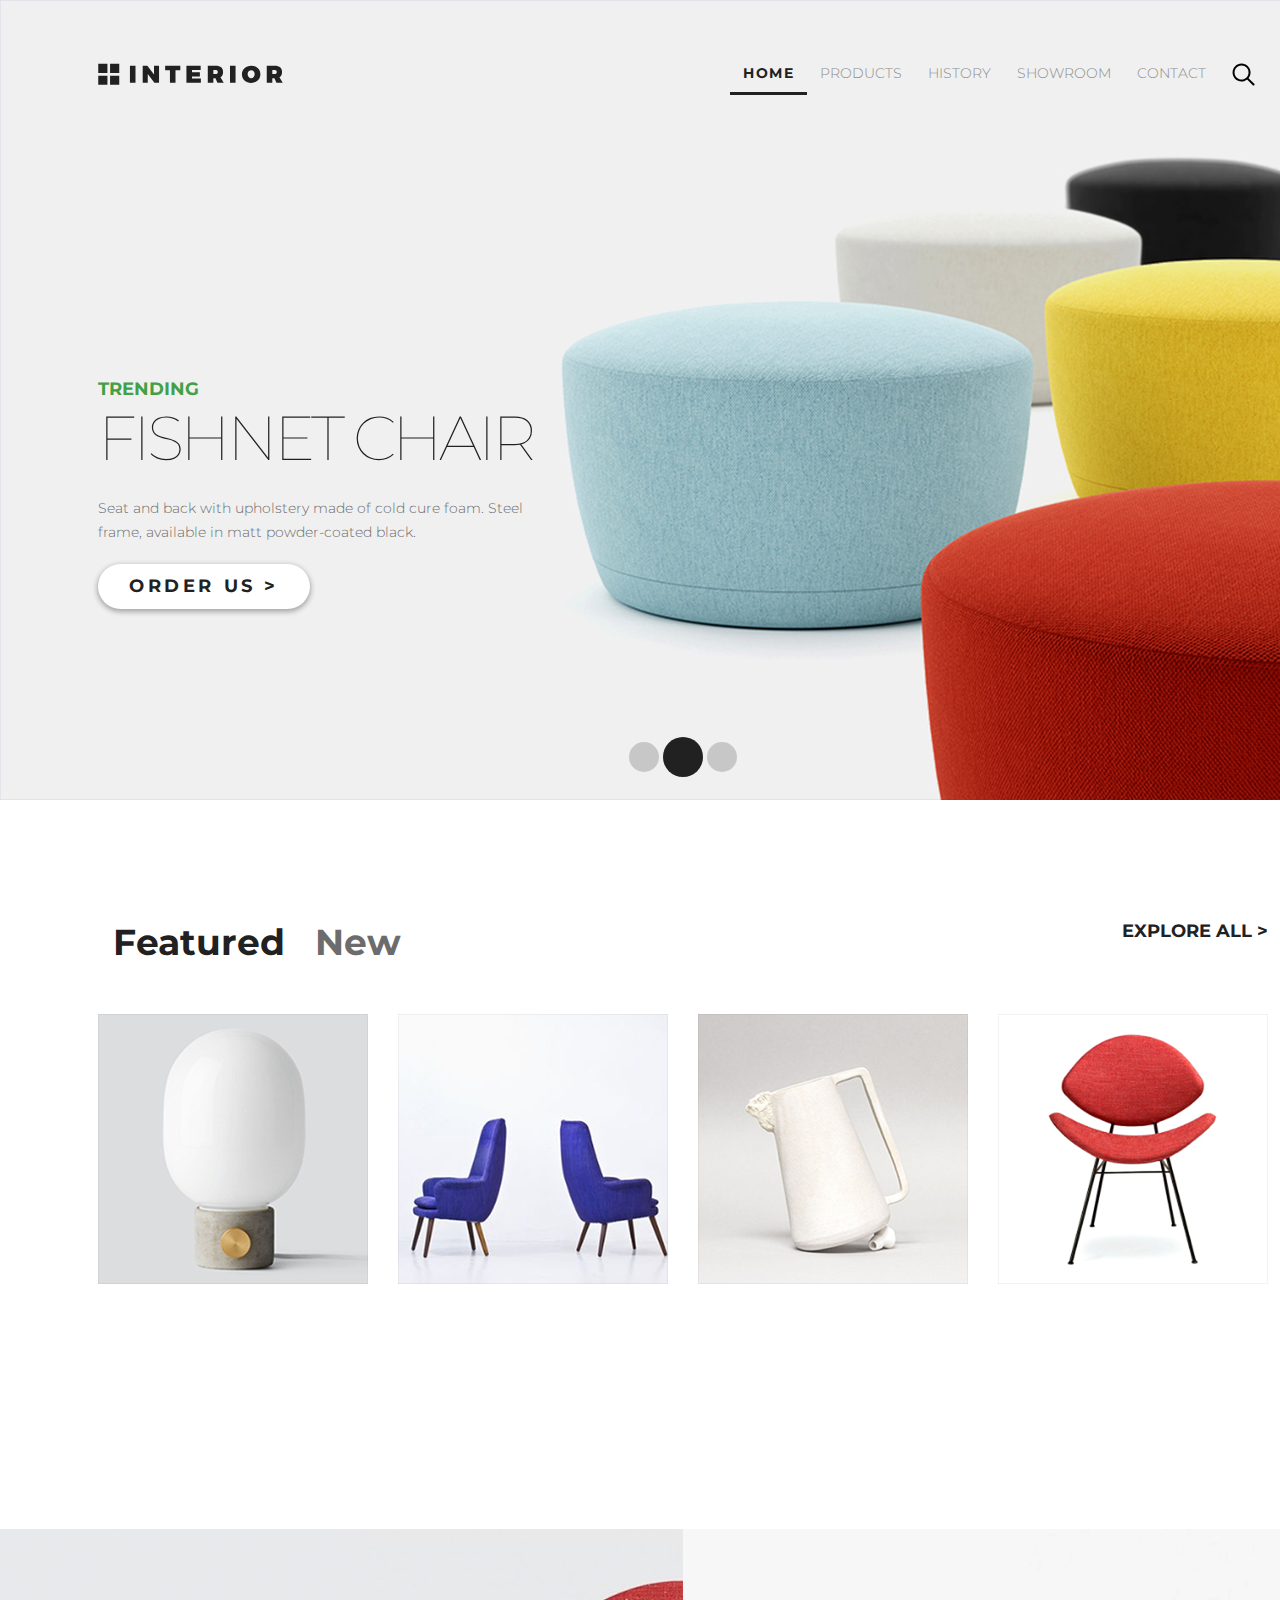
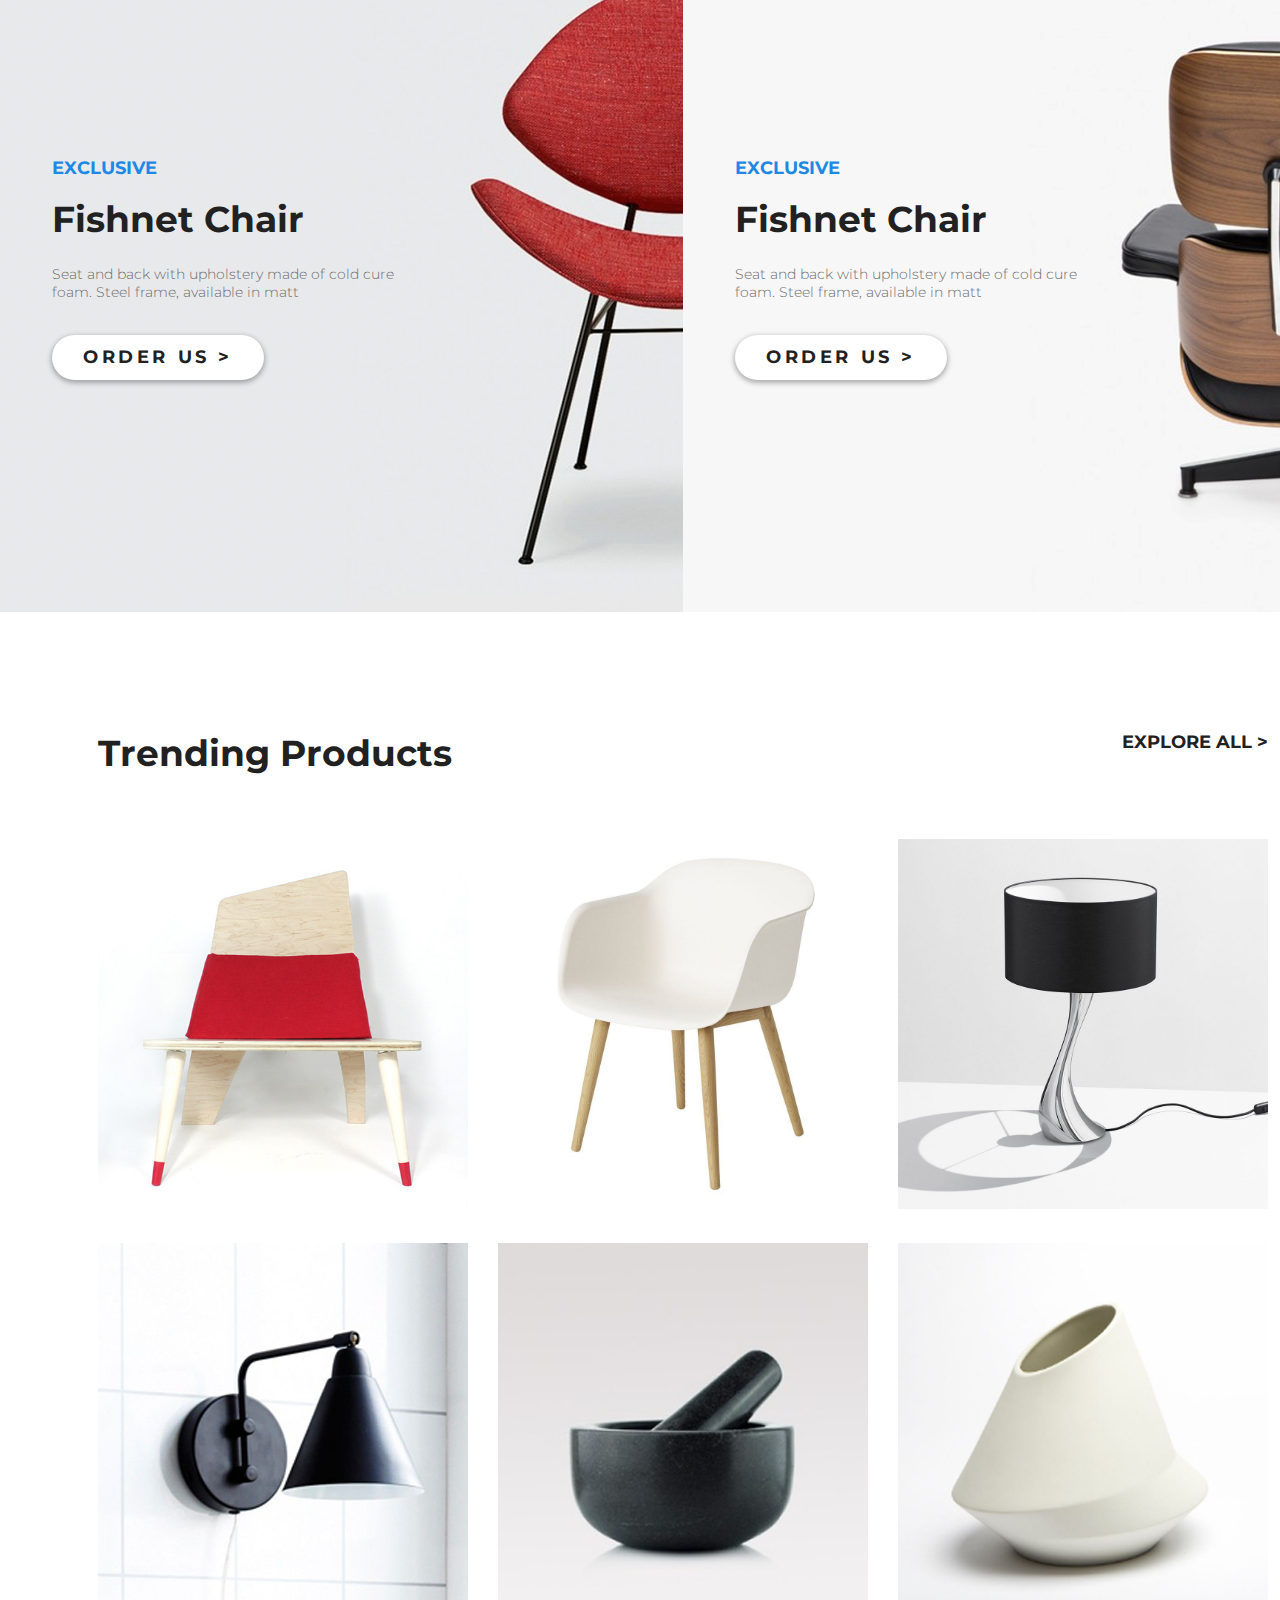
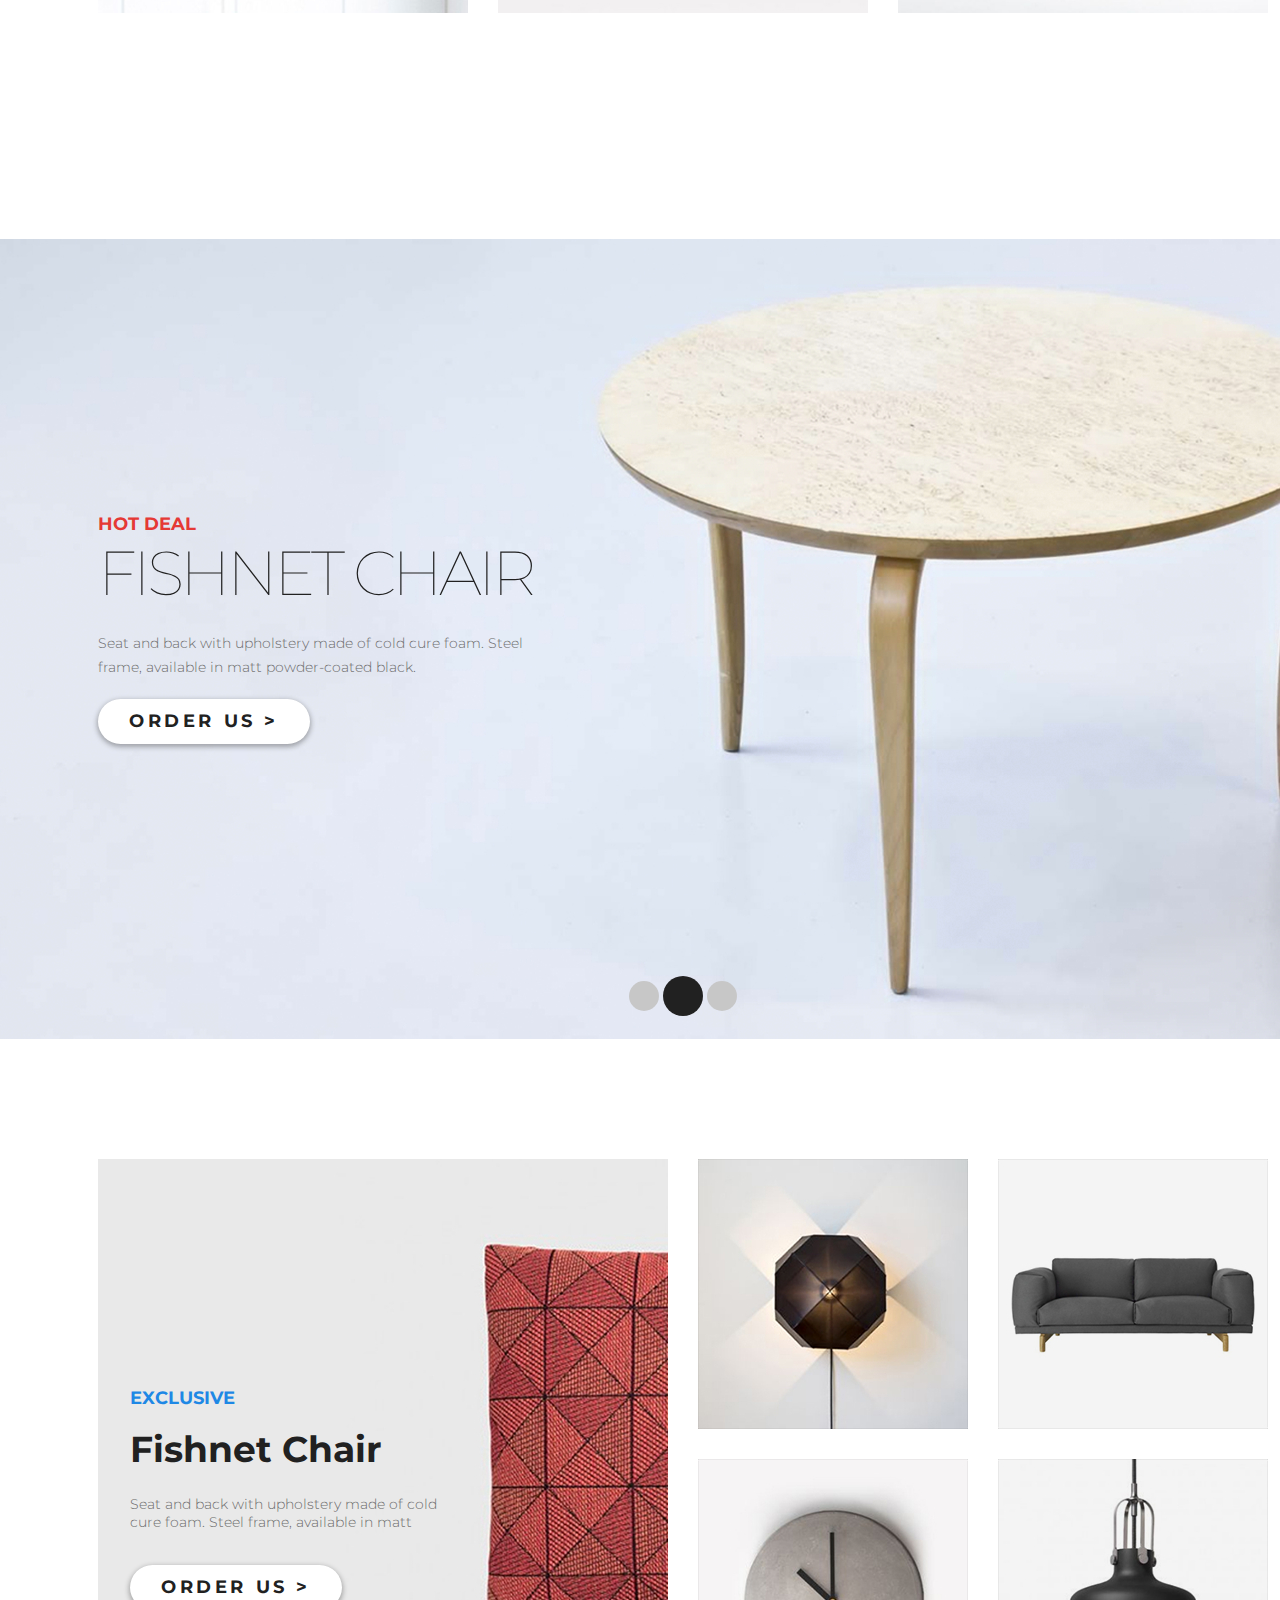
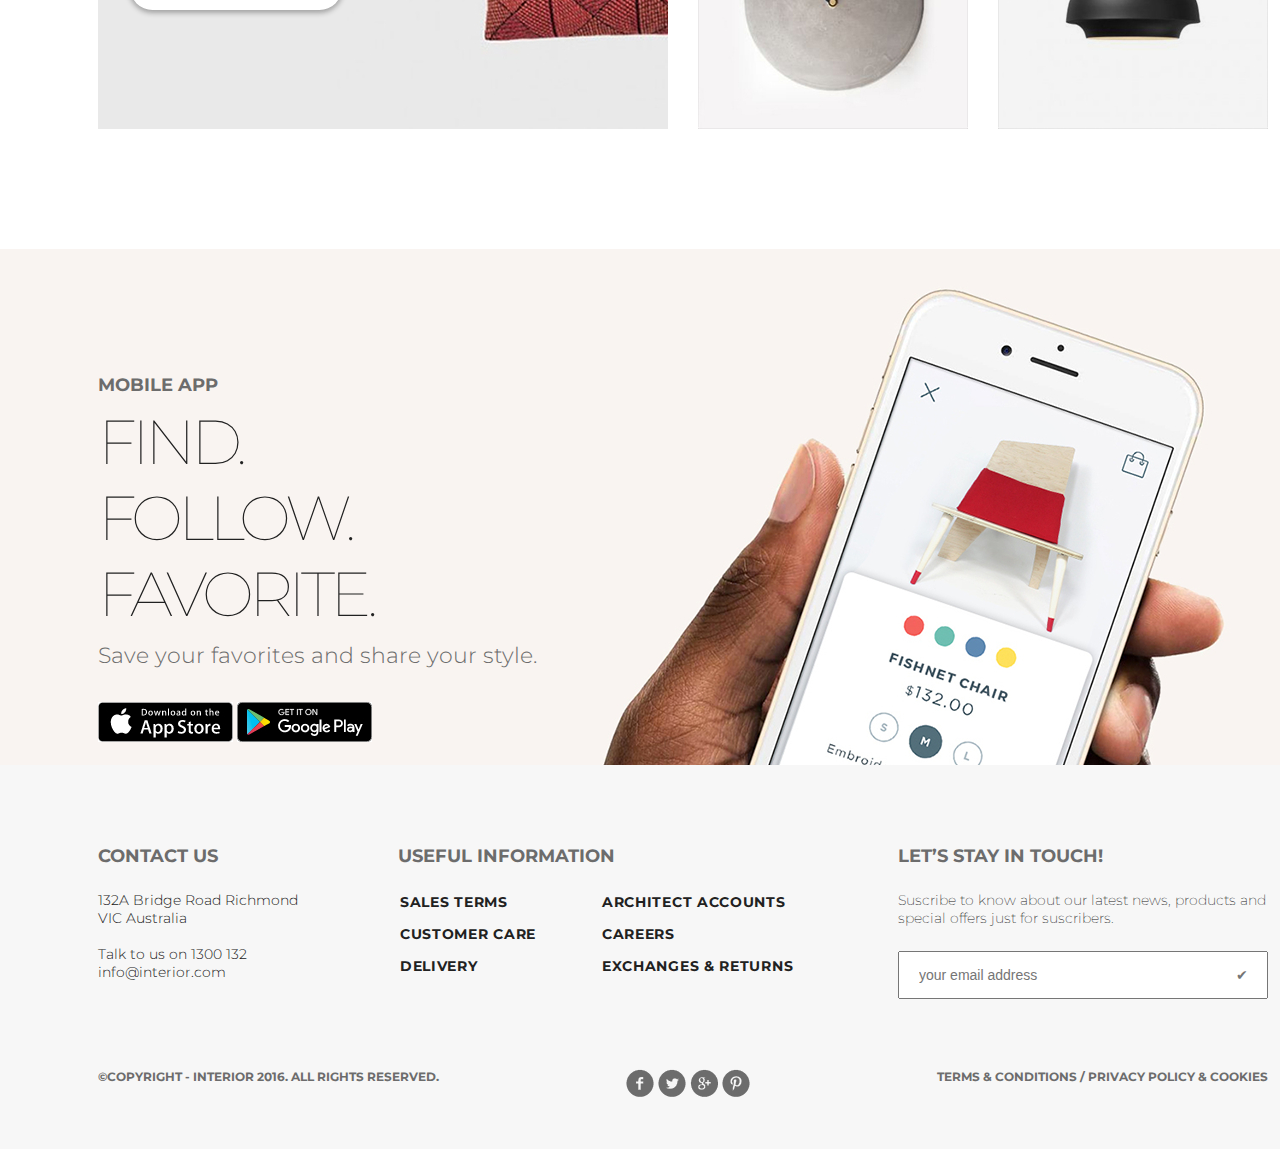
<file: index.html>
<!DOCTYPE html>
<html lang="en">

<head>
    <meta charset="UTF-8">
    <title>PROJECT</title>
    <link rel="stylesheet" href="style.css">
    <link href="https://fonts.googleapis.com/css2?family=Montserrat:wght@100;300;400;700&display=swap" rel="stylesheet">
</head>

<body>
    <div class="container">
        <div class="slider padding-site">
            <div class="header clearfix">
                <a class="logo" href="#"><img src="img/logo.svg" alt="logo"></a>
                <ul class="menu clearfix">
                    <li class="menu-list"><a href="#" class="menu-link menu-link-active">HOME</a></li>
                    <li class="menu-list"><a href="PRODUCTS.html" class="menu-link">PRODUCTS</a></li>
                    <li class="menu-list"><a href="#" class="menu-link">HISTORY</a></li>
                    <li class="menu-list"><a href="#" class="menu-link">SHOWROOM</a></li>
                    <li class="menu-list"><a href="CONTACT.html" class="menu-link">CONTACT</a></li>
                    <li class="menu-list"><a href="#" class="menu-link"><img src="img/search.svg" alt="search"></a></li>
                </ul>

            </div>
            <div class="slider-text">
                <p class="slider-trending">TRENDING</p>
                <h2 class="slider-h2">Fishnet Chair</h2>
                <p class="slider-content">Seat and back with upholstery made of cold cure foam. Steel frame, available in matt powder-coated black.</p>
                <a href="#" class="button">Order Us ></a>
            </div>
            <div class="pagination">
                <a href="#" class="circle"></a>
                <a href="#" class="circle circle-active"></a>
                <a href="#" class="circle"></a>
            </div>
        </div>
        <div class="featured padding-site">
            <div class="featured-text clearfix">
                <ul class="featured-new">
                    <li class="featured-list"><a href="#" class="featured-link featured-active">Featured</a></li>
                    <li class="featured-list"><a href="#" class="featured-link">New</a></li>
                </ul>
                <a href="#" class="explore">explore all ></a>
            </div>
            <div class="produkts">
                <a href="#" class="produkt"><img src="img/product-1.jpg" alt="produkt-1">
                    <div class="produkt-hover">
                        <img src="img/2-layers.svg" alt="str">
                        <h2 class="hover-h2">Fishnet Chair</h2>
                        <p class="hover-p">Seat and back with upholstery made of cold cure foam</p>
                    </div>
                </a>
                <a href="#" class="produkt"><img src="img/product-2.jpg" alt="produkt-2">
                    <div class="produkt-hover">
                        <img src="img/2-layers.svg" alt="str">
                        <h2 class="hover-h2">Fishnet Chair</h2>
                        <p class="hover-p">Seat and back with upholstery made of cold cure foam</p>
                    </div>
                </a>
                <a href="#" class="produkt"><img src="img/product-3.jpg" alt="produkt-3">
                    <div class="produkt-hover">
                        <img src="img/2-layers.svg" alt="str">
                        <h2 class="hover-h2">Fishnet Chair</h2>
                        <p class="hover-p">Seat and back with upholstery made of cold cure foam</p>
                    </div>
                </a>
                <a href="#" class="produkt"><img src="img/product-4.jpg" alt="produkt-4">
                    <div class="produkt-hover">
                        <img src="img/2-layers.svg" alt="str">
                        <h2 class="hover-h2">Fishnet Chair</h2>
                        <p class="hover-p">Seat and back with upholstery made of cold cure foam</p>
                    </div>
                </a>

            </div>
        </div>
        <div class="exclusive">
            <div class="exclusive-1">
                <p class="exclusive-name">exclusive</p>
                <h2 class="exclusive-h2">Fishnet Chair</h2>
                <p class="exclusive-text">Seat and back with upholstery made of cold cure foam. Steel frame, available in matt</p>
                <a href="#" class="button">Order Us ></a>
            </div>
            <div class="exclusive-2">
                <p class="exclusive-name">exclusive</p>
                <h2 class="exclusive-h2">Fishnet Chair</h2>
                <p class="exclusive-text">Seat and back with upholstery made of cold cure foam. Steel frame, available in matt</p>
                <a href="#" class="button">Order Us ></a>
            </div>
        </div>
        <div class="trending padding-site">
            <div class="treding-text clearfix">
                <p>Trending Products</p>
                <a href="#" class="explore">explore all ></a>
            </div>
            <div class="trending-img">
                <a href="PRODUCT%20DETAILS.html" class="trending-img-link"><img src="img/product-red.jpg" alt="produkt-red"></a>
                <a href="#" class="trending-img-link"><img src="img/product-21.jpg" alt="produkt-21"></a>
                <a href="#" class="trending-img-link"><img src="img/product-31.jpg" alt="produkt-31"></a>
                <a href="#" class="trending-img-link"><img src="img/product-41.jpg" alt="produkt-41"></a>
                <a href="#" class="trending-img-link"><img src="img/product-5.jpg" alt="produkt-5"></a>
                <a href="#" class="trending-img-link"><img src="img/product-6.jpg" alt="produkt-6"></a>
            </div>
        </div>
        <div class="slider-2 padding-site">
            <div class="slider-2-text">
                <p class="hot-deal">Hot deal</p>
                <div class="slider-h2">Fishnet Chair</div>
                <div class="slider-content">Seat and back with upholstery made of cold cure foam. Steel frame, available in matt powder-coated black.</div>
            </div>
            <a href="#" class="button">Order Us ></a>
            <div class="pagination-2">
                <a href="#" class="circle"></a>
                <a href="#" class="circle circle-active"></a>
                <a href="#" class="circle"></a>
            </div>
        </div>
        <div class="exclusive-img padding-site">
            <div class="exclusive-3">
                <p class="exclusive-name">exclusive</p>
                <h2 class="exclusive-h2">Fishnet Chair</h2>
                <p class="exclusive-text-3">Seat and back with upholstery made of cold cure foam. Steel frame, available in matt</p>
                <a href="#" class="button">Order Us ></a>
            </div>
            <div class="trending-3">
                <div class="trending-img-3">
                    <a href="#" class="trending-img-link-3"><img src="img/product-2-sm.jpg" alt="produkt-2-sm"></a>
                    <a href="#" class="trending-img-link-3"><img src="img/product-3-sm.jpg" alt="produkt-3-sm"></a>
                    <a href="#" class="trending-img-link-3"><img src="img/product-4-sm.jpg" alt="produkt-4-sm"></a>
                    <a href="#" class="trending-img-link-3"><img src="img/product-5-sm.jpg" alt="produkt-5-sm"></a>
                </div>

            </div>
        </div>
        <div class="mobile-app padding-site">
            <p class="mobile-app-name">mobile app</p>
            <h2 class="mobile-app-h2">Find. Follow. Favorite.</h2>
            <p class="mobile-app-text">Save your favorites and share your style.</p>
            <div class="mobile-app-link">
                <a href="#" class="link-store"><img src="img/app-store.jpg" alt="app store"></a>
                <a href="#" class="link-store"><img src="img/google-play.jpg" alt="google play"></a>
            </div>
        </div>
        <div class="footer padding-site">
            <div class="footer-information clearfix">
                <div class="contact">
                    <h2 class="contact-h2">Contact Us</h2>
                    <p class="addres">132A Bridge Road Richmond VIC
                        Australia <br><br>Talk to us on 1300 132 <br>
                        info&#64;interior.com</p>
                </div>
                <div class="information">
                    <h2 class="information-h2">Useful Information</h2>
                    <table class="inform-table">
                        <tr>
                            <td>Sales terms</td>
                            <td>Architect accounts</td>
                        </tr>
                        <tr>
                            <td>Customer care</td>
                            <td>Careers</td>
                        </tr>
                        <tr>
                            <td>Delivery</td>
                            <td>Exchanges &amp; returns</td>
                        </tr>
                    </table>
                </div>
                <div class="mail">
                    <h2 class="mail-h2">Let’s Stay in Touch!</h2>
                    <p class="mail-text">Suscribe to know about our latest news, products and special offers just for suscribers.</p>
                    <input type="text" class="mail-input" placeholder='your email address                                                   &#10004;'>
                </div>
            </div>
            <div class="footer-bottom">
                <p class="copyright">&copy;Copyright - INTERIOR 2016. All Rights Reserved.</p>
                <div class="links">
                    <a href="#" class="link"><img src="img/Slice_3.jpg" alt="fb"></a>
                    <a href="#" class="link"><img src="img/Slice_4.jpg" alt="tvit"></a>
                    <a href="#" class="link"><img src="img/Slice_5.jpg" alt="google"></a>
                    <a href="#" class="link"><img src="img/Slice_6.jpg" alt="pint"></a>
                </div>
                <p class="privacy">Terms &amp; Conditions / Privacy policy &amp; Cookies</p>
            </div>
        </div>
    </div>
</body>

</html>
</file>
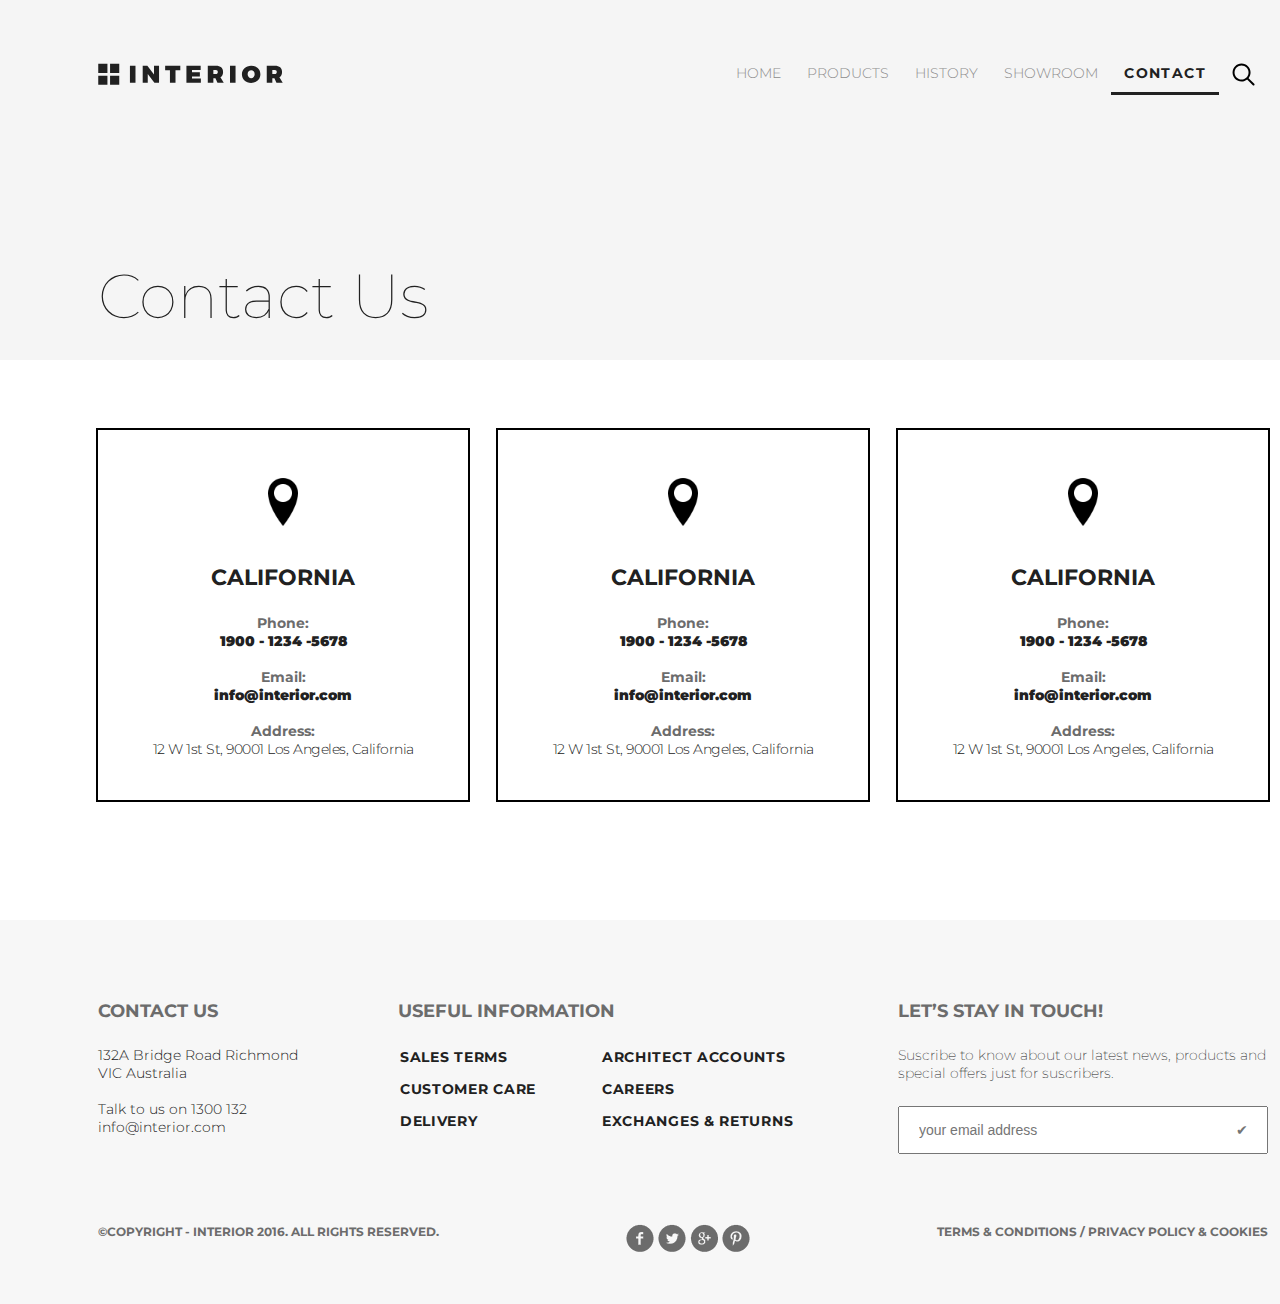
<file: CONTACT.html>
<!DOCTYPE html>
<html lang="en">

<head>
    <meta charset="UTF-8">
    <title>CONTACT</title>
    <link rel="stylesheet" href="style.css">
    <link href="https://fonts.googleapis.com/css2?family=Montserrat:wght@100;300;400;700&display=swap" rel="stylesheet">
</head>

<body>
    <div class="container">
        <div class="header-site padding-site">
            <div class="header clearfix">
                <a class="logo" href="index.html"><img src="img/logo.svg" alt="logo"></a>
                <ul class="menu clearfix">
                    <li class="menu-list"><a href="index.html" class="menu-link">HOME</a></li>
                    <li class="menu-list"><a href="PRODUCTS.html" class="menu-link ">PRODUCTS</a></li>
                    <li class="menu-list"><a href="#" class="menu-link">HISTORY</a></li>
                    <li class="menu-list"><a href="#" class="menu-link">SHOWROOM</a></li>
                    <li class="menu-list"><a href="#" class="menu-link menu-link-active">CONTACT</a></li>
                    <li class="menu-list"><a href="#" class="menu-link"><img src="img/search.svg" alt="search"></a></li>
                </ul>
            </div>
            <h1 class="header-h1">Contact Us</h1>
        </div>
        <div class="contact-page padding-site">
            <div class="contact-page-box">
                <img src="img/marker.png" alt="marker">
                <h2 class="contact-box-h2">California</h2>
                <p class="contact-box-address">Phone: <br>
                    <b>1900 - 1234 -5678</b> <br><br>
                    Email: <br>
                    <b>info@interior.com</b> <br><br>
                    Address: <br>
                    <span>12 W 1st St, 90001 Los Angeles, California</span></p>
            </div>
             <div class="contact-page-box">
                <img src="img/marker.png" alt="marker">
                <h2 class="contact-box-h2">California</h2>
                <p class="contact-box-address">Phone: <br>
                    <b>1900 - 1234 -5678</b> <br><br>
                    Email: <br>
                    <b>info@interior.com</b> <br><br>
                    Address: <br>
                    <span>12 W 1st St, 90001 Los Angeles, California</span></p>
            </div>
             <div class="contact-page-box">
                <img src="img/marker.png" alt="marker">
                <h2 class="contact-box-h2">California</h2>
                <p class="contact-box-address">Phone: <br>
                    <b>1900 - 1234 -5678</b> <br><br>
                    Email: <br>
                    <b>info@interior.com</b> <br><br>
                    Address: <br>
                    <span>12 W 1st St, 90001 Los Angeles, California</span></p>
            </div>

        </div>

        <div class="footer padding-site">
            <div class="footer-information clearfix">
                <div class="contact">
                    <h2 class="contact-h2">Contact Us</h2>
                    <p class="addres">132A Bridge Road Richmond VIC
                        Australia <br><br>Talk to us on 1300 132 <br>
                        info&#64;interior.com</p>
                </div>
                <div class="information">
                    <h2 class="information-h2">Useful Information</h2>
                    <table class="inform-table">
                        <tr>
                            <td>Sales terms</td>
                            <td>Architect accounts</td>
                        </tr>
                        <tr>
                            <td>Customer care</td>
                            <td>Careers</td>
                        </tr>
                        <tr>
                            <td>Delivery</td>
                            <td>Exchanges &amp; returns</td>
                        </tr>
                    </table>
                </div>
                <div class="mail">
                    <h2 class="mail-h2">Let’s Stay in Touch!</h2>
                    <p class="mail-text">Suscribe to know about our latest news, products and special offers just for suscribers.</p>
                    <input type="text" class="mail-input" placeholder='your email address                                                   &#10004;'>
                </div>
            </div>
            <div class="footer-bottom">
                <p class="copyright">&copy;Copyright - INTERIOR 2016. All Rights Reserved.</p>
                <div class="links">
                    <a href="#" class="link"><img src="img/Slice_3.jpg" alt="fb"></a>
                    <a href="#" class="link"><img src="img/Slice_4.jpg" alt="tvit"></a>
                    <a href="#" class="link"><img src="img/Slice_5.jpg" alt="google"></a>
                    <a href="#" class="link"><img src="img/Slice_6.jpg" alt="pint"></a>
                </div>
                <p class="privacy">Terms &amp; Conditions / Privacy policy &amp; Cookies</p>
            </div>
        </div>
    </div>
</body>

</html>
</file>
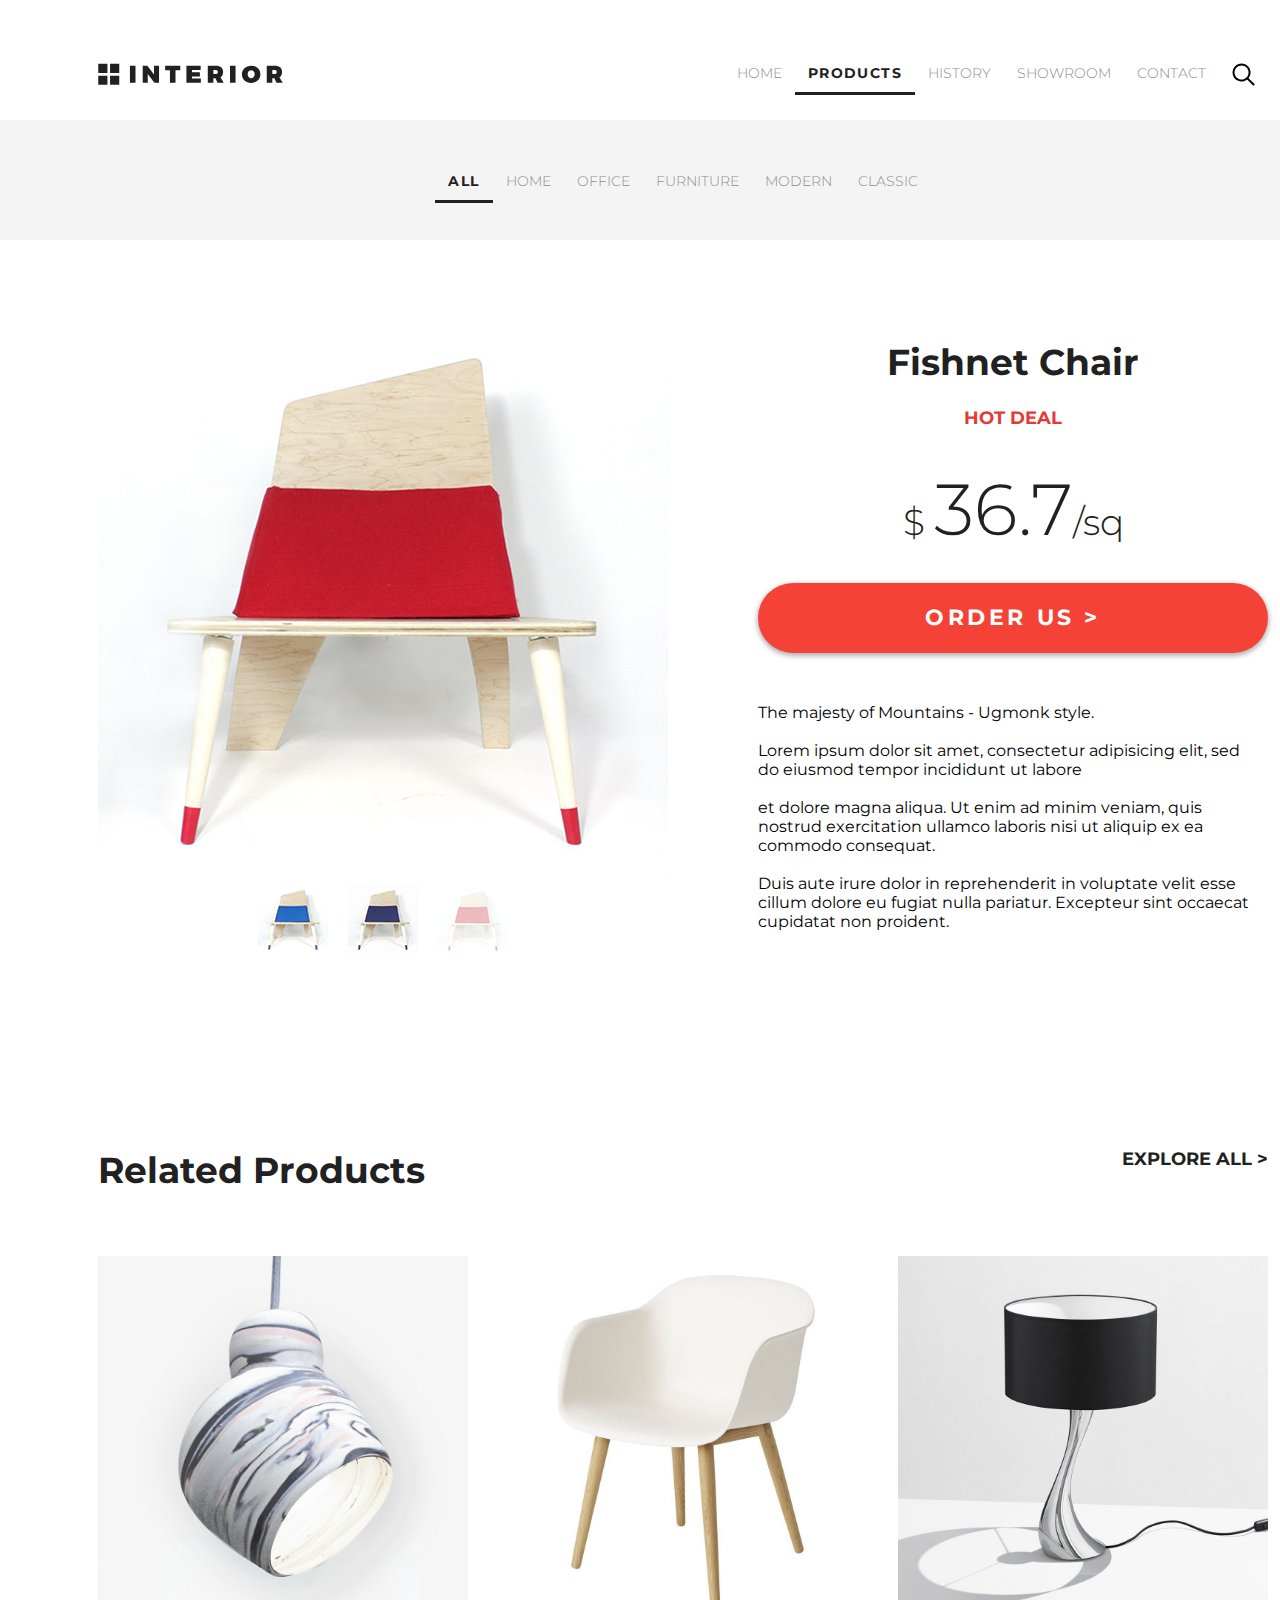
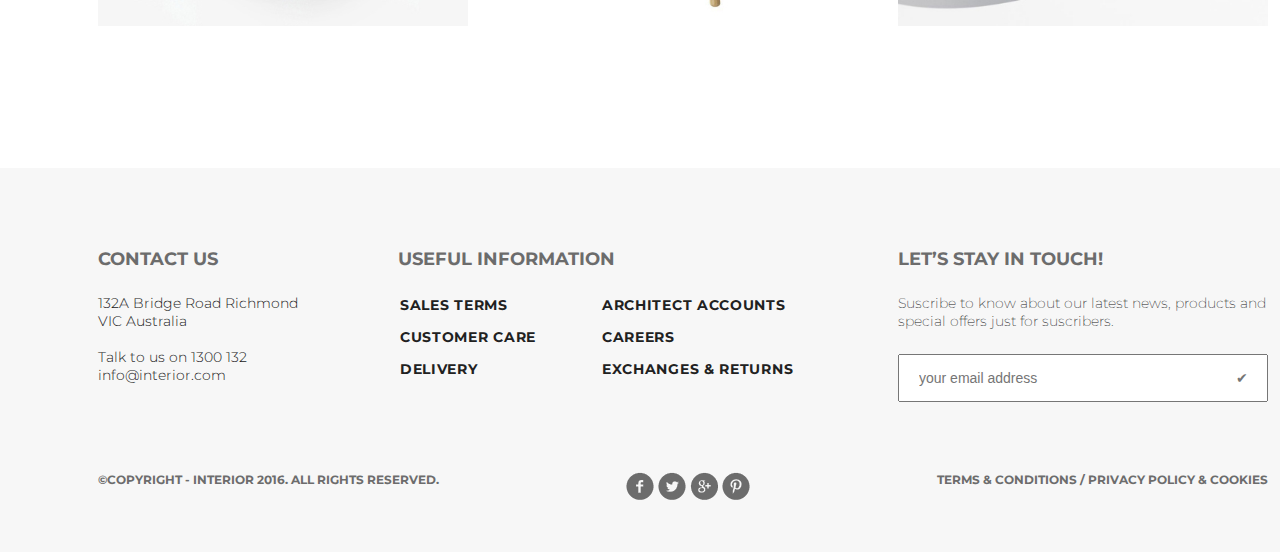
<file: PRODUCT DETAILS.html>
<!DOCTYPE html>
<html lang="en">

<head>
    <meta charset="UTF-8">
    <title>PRODUCTS</title>
    <link rel="stylesheet" href="style.css">
    <link href="https://fonts.googleapis.com/css2?family=Montserrat:wght@100;300;400;700&display=swap" rel="stylesheet">
</head>

<body>
    <div class="container">
        <div class="header-site-product padding-site">
            <div class="header header-product clearfix">
                <a class="logo" href="index.html"><img src="img/logo.svg" alt="logo"></a>
                <ul class="menu clearfix">
                    <li class="menu-list"><a href="index.html" class="menu-link">HOME</a></li>
                    <li class="menu-list"><a href="#" class="menu-link menu-link-active">PRODUCTS</a></li>
                    <li class="menu-list"><a href="#" class="menu-link">HISTORY</a></li>
                    <li class="menu-list"><a href="#" class="menu-link">SHOWROOM</a></li>
                    <li class="menu-list"><a href="CONTACT.html" class="menu-link">CONTACT</a></li>
                    <li class="menu-list"><a href="#" class="menu-link"><img src="img/search.svg" alt="search"></a></li>
                </ul>
            </div>
        </div>
        <div class="products-page ">
            <div class="products-details-page-header">
                <ul class="products-page-menu">
                    <li class="menu-list"><a href="#" class="menu-link menu-link-active">All</a></li>
                    <li class="menu-list"><a href="#" class="menu-link ">HOME</a></li>
                    <li class="menu-list"><a href="#" class="menu-link">OFFICE</a></li>
                    <li class="menu-list"><a href="#" class="menu-link"> FURNITURE</a></li>
                    <li class="menu-list"><a href="#" class="menu-link">MODERN</a></li>
                    <li class="menu-list"><a href="#" class="menu-link">CLASSIC</a></li>
                </ul>
            </div>
            <div class="product-line padding-site">
                <div class="product-line-img">
                    <img src="img/product-red.jpg" alt="product-red">
                    <div class="pagination-img">
                        <a href="#" class="pagination-img-link"><img src="img/product-blue.jpg" alt="product-blue"></a>
                        <a href="#" class="pagination-img-link"><img src="img/product-darkblue.jpg" alt="product-darkblue"></a>
                        <a href="#" class="pagination-img-link"><img src="img/product-rose.jpg" alt="product-rose"></a>
                    </div>
                </div>
                <div class="product-line-details">
                    <h2 class="details-h2">Fishnet Chair</h2>
                    <p class="hot">Hot Deal</p>
                    <p class="many">$ <b>36.7</b>/sq</p>
                    <a href="#" class=" button detail-button">Order Us ></a>
                    <p class="descr-long">The majesty of Mountains - Ugmonk style. <br><br>
                        Lorem ipsum dolor sit amet, consectetur adipisicing elit, sed do eiusmod tempor incididunt ut labore<br><br>
                        et dolore magna aliqua. Ut enim ad minim veniam, quis nostrud exercitation ullamco laboris nisi ut aliquip ex ea commodo consequat. <br><br>
                        Duis aute irure dolor in reprehenderit in voluptate velit esse cillum dolore eu fugiat nulla pariatur. Excepteur sint occaecat cupidatat non proident.</p>
                </div>
            </div>
            <div class="trending products-related padding-site">
                <div class="treding-text clearfix">
                    <p>Related Products</p>
                    <a href="#" class="explore">explore all ></a>
                </div>
                <div class="trending-img">
                    <a href="#" class="trending-img-link"><img src="img/product-11.jpg" alt="produkt-11"></a>
                    <a href="#" class="trending-img-link"><img src="img/product-21.jpg" alt="produkt-21"></a>
                    <a href="#" class="trending-img-link"><img src="img/product-31.jpg" alt="produkt-31"></a>
                </div>
            </div>

        </div>
        <div class="footer padding-site">
            <div class="footer-information clearfix">
                <div class="contact">
                    <h2 class="contact-h2">Contact Us</h2>
                    <p class="addres">132A Bridge Road Richmond VIC
                        Australia <br><br>Talk to us on 1300 132 <br>
                        info&#64;interior.com</p>
                </div>
                <div class="information">
                    <h2 class="information-h2">Useful Information</h2>
                    <table class="inform-table">
                        <tr>
                            <td>Sales terms</td>
                            <td>Architect accounts</td>
                        </tr>
                        <tr>
                            <td>Customer care</td>
                            <td>Careers</td>
                        </tr>
                        <tr>
                            <td>Delivery</td>
                            <td>Exchanges &amp; returns</td>
                        </tr>
                    </table>
                </div>
                <div class="mail">
                    <h2 class="mail-h2">Let’s Stay in Touch!</h2>
                    <p class="mail-text">Suscribe to know about our latest news, products and special offers just for suscribers.</p>
                    <input type="text" class="mail-input" placeholder='your email address                                                   &#10004;'>
                </div>
            </div>
            <div class="footer-bottom">
                <p class="copyright">&copy;Copyright - INTERIOR 2016. All Rights Reserved.</p>
                <div class="links">
                    <a href="#" class="link"><img src="img/Slice_3.jpg" alt="fb"></a>
                    <a href="#" class="link"><img src="img/Slice_4.jpg" alt="tvit"></a>
                    <a href="#" class="link"><img src="img/Slice_5.jpg" alt="google"></a>
                    <a href="#" class="link"><img src="img/Slice_6.jpg" alt="pint"></a>
                </div>
                <p class="privacy">Terms &amp; Conditions / Privacy policy &amp; Cookies</p>
            </div>
        </div>


    </div>
</body>

</html>
</file>
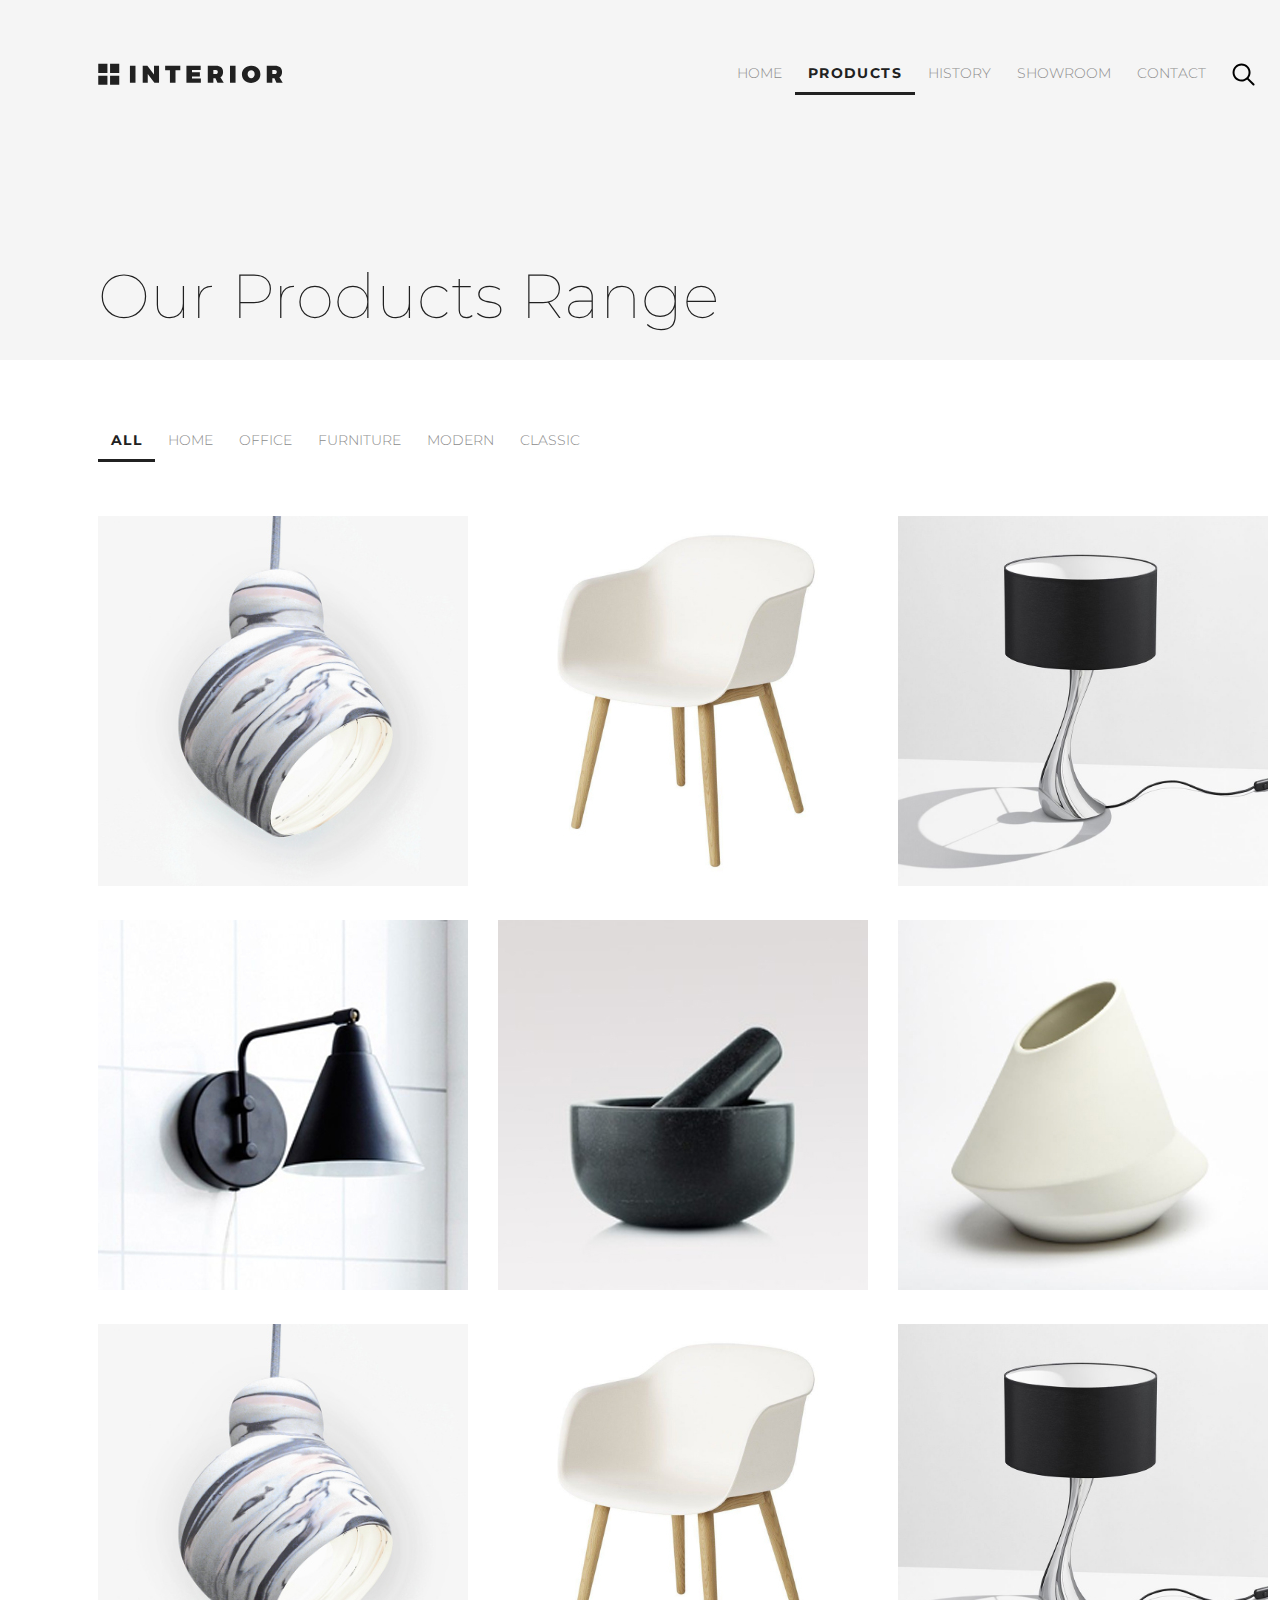
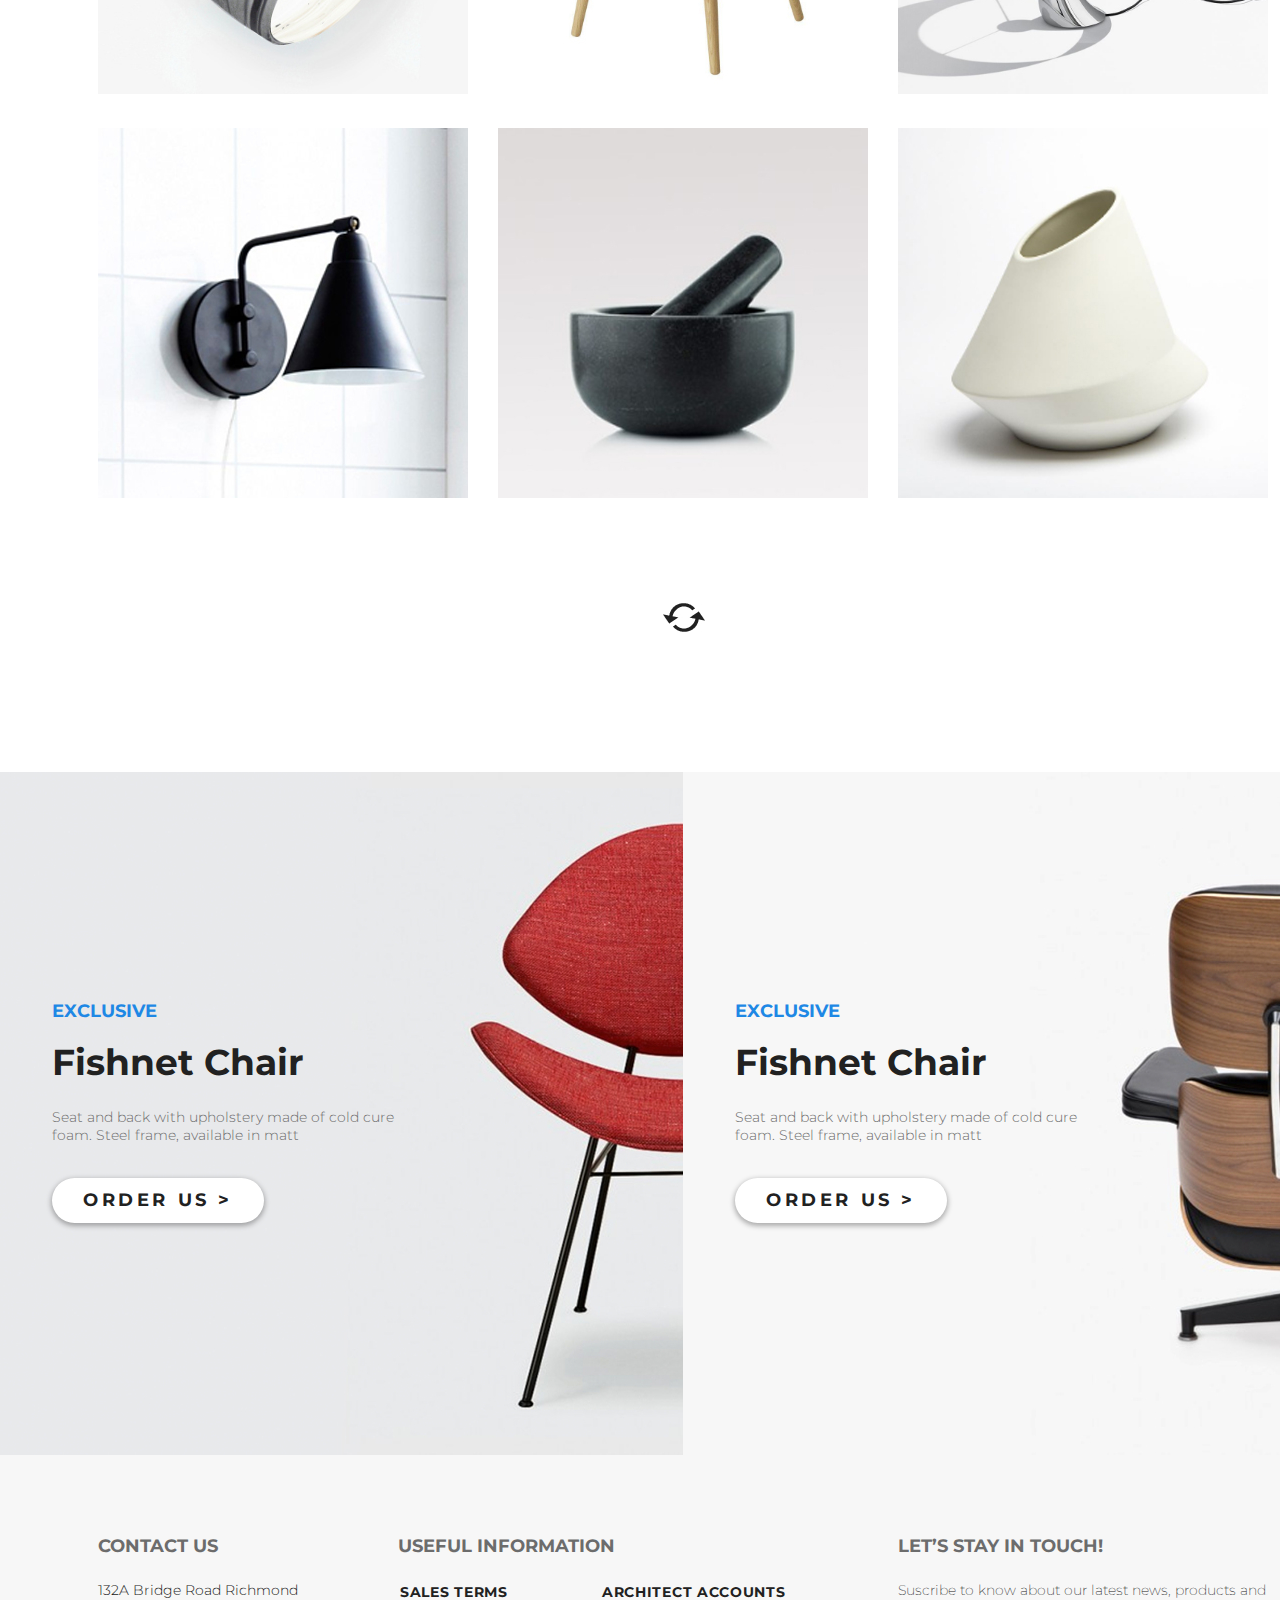
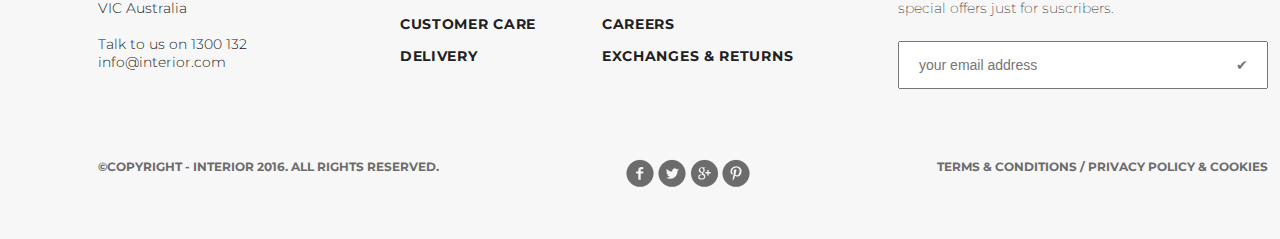
<file: PRODUCTS.html>
<!DOCTYPE html>
<html lang="en">
<head>
    <meta charset="UTF-8">
    <title>PRODUCTS</title>
    <link rel="stylesheet" href="style.css">
    <link href="https://fonts.googleapis.com/css2?family=Montserrat:wght@100;300;400;700&display=swap" rel="stylesheet">
</head>
<body>
    <div class="container">
        <div class="header-site padding-site">
            <div class="header clearfix">
                <a class="logo" href="index.html"><img src="img/logo.svg" alt="logo"></a>
                <ul class="menu clearfix">
                    <li class="menu-list"><a href="index.html" class="menu-link">HOME</a></li>
                    <li class="menu-list"><a href="#" class="menu-link menu-link-active">PRODUCTS</a></li>
                    <li class="menu-list"><a href="#" class="menu-link">HISTORY</a></li>
                    <li class="menu-list"><a href="#" class="menu-link">SHOWROOM</a></li>
                    <li class="menu-list"><a href="CONTACT.html" class="menu-link">CONTACT</a></li>
                    <li class="menu-list"><a href="#" class="menu-link"><img src="img/search.svg" alt="search"></a></li>
                </ul>
            </div>
           <h1 class="header-h1">Our Products Range</h1>
        </div>
        <div class="products-page padding-site">
            <div class="products-page-header">
                 <ul class="products-page-menu">
                    <li class="menu-list"><a href="#" class="menu-link menu-link-active">All</a></li>
                    <li class="menu-list"><a href="#" class="menu-link ">HOME</a></li>
                    <li class="menu-list"><a href="#" class="menu-link">OFFICE</a></li>
                    <li class="menu-list"><a href="#" class="menu-link"> FURNITURE</a></li>
                    <li class="menu-list"><a href="#" class="menu-link">MODERN</a></li>
                     <li class="menu-list"><a href="#" class="menu-link">CLASSIC</a></li>
                </ul>
            </div>
            <div class="products-page-images">
                <a href="#" class="products-page-img"><img src="img/product-11.jpg" alt="product-11"></a>
                <a href="#" class="products-page-img"><img src="img/product-21.jpg" alt="product-21"></a>
                <a href="#" class="products-page-img"><img src="img/product-31.jpg" alt="product-31"></a>
                <a href="#" class="products-page-img"><img src="img/product-41.jpg" alt="product-41"></a>
                <a href="#" class="products-page-img"><img src="img/product-5.jpg" alt="product-5"></a>
                <a href="#" class="products-page-img"><img src="img/product-6.jpg" alt="product-6"></a>
                 <a href="#" class="products-page-img"><img src="img/product-11.jpg" alt="product-11"></a>
                <a href="#" class="products-page-img"><img src="img/product-21.jpg" alt="product-21"></a>
                <a href="#" class="products-page-img"><img src="img/product-31.jpg" alt="product-31"></a>
                <a href="#" class="products-page-img"><img src="img/product-41.jpg" alt="product-41"></a>
                <a href="#" class="products-page-img"><img src="img/product-5.jpg" alt="product-5"></a>
                <a href="#" class="products-page-img"><img src="img/product-6.jpg" alt="product-6"></a>
            </div>
            <div class="download">
                <img src="img/download.jpg" alt="download">
            </div>
        </div>
        <div class="exclusive">
            <div class="exclusive-1">
                <p class="exclusive-name">exclusive</p>
                <h2 class="exclusive-h2">Fishnet Chair</h2>
                <p class="exclusive-text">Seat and back with upholstery made of cold cure foam. Steel frame, available in matt</p>
                <a href="#" class="button">Order Us ></a>
            </div>
            <div class="exclusive-2">
                <p class="exclusive-name">exclusive</p>
                <h2 class="exclusive-h2">Fishnet Chair</h2>
                <p class="exclusive-text">Seat and back with upholstery made of cold cure foam. Steel frame, available in matt</p>
                <a href="#" class="button">Order Us ></a>
            </div>
        </div>
        <div class="footer padding-site">
            <div class="footer-information clearfix">
                <div class="contact">
                    <h2 class="contact-h2">Contact Us</h2>
                    <p class="addres">132A Bridge Road Richmond VIC
                        Australia <br><br>Talk to us on 1300 132 <br>
                        info&#64;interior.com</p>
                </div>
                <div class="information">
                    <h2 class="information-h2">Useful Information</h2>
                    <table class="inform-table">
                        <tr>
                            <td>Sales terms</td>
                            <td>Architect accounts</td>
                        </tr>
                        <tr>
                            <td>Customer care</td>
                            <td>Careers</td>
                        </tr>
                        <tr>
                            <td>Delivery</td>
                            <td>Exchanges &amp; returns</td>
                        </tr>
                    </table>
                </div>
                <div class="mail">
                    <h2 class="mail-h2">Let’s Stay in Touch!</h2>
                    <p class="mail-text">Suscribe to know about our latest news, products and special offers just for suscribers.</p>
                    <input type="text" class="mail-input" placeholder='your email address                                                   &#10004;'>
                </div>
            </div>
            <div class="footer-bottom">
                <p class="copyright">&copy;Copyright - INTERIOR 2016. All Rights Reserved.</p>
                <div class="links">
                    <a href="#" class="link"><img src="img/Slice_3.jpg" alt="fb"></a>
                    <a href="#" class="link"><img src="img/Slice_4.jpg" alt="tvit"></a>
                    <a href="#" class="link"><img src="img/Slice_5.jpg" alt="google"></a>
                    <a href="#" class="link"><img src="img/Slice_6.jpg" alt="pint"></a>
                </div>
                <p class="privacy">Terms &amp; Conditions / Privacy policy &amp; Cookies</p>
            </div>
        </div>
    </div>
</body>
</html>
</file>
<file: style.css>
* {
    margin: 0;
    padding: 0;
}

body {
    font-family: 'Montserrat', sans-serif;
}

.clearfix:after {
    content: "";
    display: table;
    clear: both;
}

.padding-site {
    padding-left: 98px;
    padding-right: 98px;
}

.container {
    width: 1366px;
    margin: 0 auto;
}

.slider {
    height: 800px;
    background-image: url(img/slider-img.png);
    position: relative;
}

.header {
    padding-top: 63px;
}

.menu-list {
    list-style-type: none;
    float: left;
}

.menu {
    float: right;
}

.logo:hover {
    opacity: 0.5;
}

.logo:active {
    opacity: 1;
}

.menu-link {
    color: #8c8c8c;
    font-size: 14px;
    font-weight: 300;
    text-transform: uppercase;
    text-decoration: none;
    padding: 10px 13px;
}

.menu-link:hover {
    color: #212121;
    border-bottom: 1px solid #212121;
}

.menu-link:active {
    color: blue;
}

.menu-link-active {
    color: #212121;
    font-weight: 700;
    letter-spacing: 1.4px;
    border-bottom: 3px solid #212121;
}

.slider-text {
    margin-top: 288px;
}

.slider-trending {
    color: #43a047;
    font-size: 18px;
    font-weight: 700;
    text-transform: uppercase;
}

.slider-h2 {
    color: #212121;
    font-size: 62px;
    font-weight: 100;
    text-transform: uppercase;
    letter-spacing: -4px;
}

.slider-content {
    color: #6c6c6c;
    font-size: 14px;
    font-weight: 300;
    width: 458px;
    margin-top: 20px;
    margin-bottom: 20px;
    line-height: 24px;
}

.button {
    color: #212121;
    font-size: 18px;
    font-weight: 700;
    text-transform: uppercase;
    box-shadow: 0 2px 5px 1px rgba(33, 33, 33, 0.35);
    border-radius: 23px;
    background-color: #ffffff;
    height: 45px;
    width: 212px;
    line-height: 45px;
    text-align: center;
    text-decoration: none;
    letter-spacing: 3.6px;
    display: inline-block;
}

.button:hover {
    background-color: gainsboro;
}

.button:active {

    box-shadow: none;
}

.circle {
    height: 30px;
    width: 30px;
    display: inline-block;
    border-radius: 50%;
    background-color: #c7c7c7;
    margin-bottom: 5px;
}

.circle:hover {
    background-color: #212121;
}

.circle:active {
    background-color: grey;
}

.circle-active {
    height: 40px;
    width: 40px;
    background-color: #212121;
    margin-bottom: 0px;
}

.pagination {
    position: absolute;
    width: 1170px;
    bottom: 19px;
    text-align: center;
}

.featured {
    height: 609px;
}

.featured-new {
    list-style-type: none;
}

.featured-text {
    margin-top: 120px;
    margin-bottom: 50px;
}

.featured-list {
    float: left;
}

.featured-link {
    text-decoration: none;
    color: #6c6c6c;
    font-size: 36px;
    padding: 2px 15px;
    font-weight: 700;
}

.featured-link:hover {
    color: #212121;
    border-bottom: 6px solid #6c6c6c;
}

.featured-link:active {
    border-bottom: 6px solid #212121;
}

.featured-active {
    color: #212121;

}

.explore {
    text-decoration: none;
    float: right;
    color: #212121;
    font-size: 18px;
    font-weight: 700;
    text-transform: uppercase;
}

.explore:hover {
    color: gray;
}

.explore:active {
    color: darkblue;
}

.produkts {
    display: flex;
    justify-content: space-between;
}

.produkt {
    height: 270px;
    width: 270px;
    display: inline-block;
    position: relative;
}

.produkt-hover {
    padding-top: 60px;
    height: 270px;
    width: 270px;
    position: absolute;
    left: 0px;
    top: 0px;
    opacity: 0;
    color: black;
    box-sizing: border-box;
    text-align: center;
}

.hover-h2 {
    margin: 20px 0px;
    color: #212121;
    font-size: 22px;
    font-weight: 700;
}

.hover-p {
    color: #6c6c6c;
    font-size: 14px;
    font-weight: 300;
}

.produkt-hover:hover {
    opacity: 1;
}

.produkt:hover {
    opacity: 0.9;
}

.exclusive {
    display: flex;
    justify-content: space-between;
}

.exclusive-1 {
    height: 683px;
    width: 683px;
    background-image: url(img/promo-img1.jpg);
    padding-left: 52px;
}

.exclusive-2 {
    height: 683px;
    width: 683px;
    background-image: url(img/promo-img.jpg);
    padding-left: 52px;
}

.exclusive-name {
    color: #1e88e5;
    font-size: 18px;
    font-weight: 700;
    text-transform: uppercase;
    margin-top: 228px;
}

.exclusive-h2 {
    color: #212121;
    font-size: 36px;
    font-weight: 700;
    margin-top: 18px;
    margin-bottom: 24px;
}

.exclusive-text {
    color: #6c6c6c;
    font-size: 14px;
    font-weight: 300;
    margin-bottom: 34px;
    width: 374px;
}

.trending {
    height: 1108px;
}

.treding-text {
    color: #212121;
    font-size: 36px;
    font-weight: 700;
    margin-top: 119px;
    margin-bottom: 64px;
}

.treding-text p {
    float: left;
}

.trending-img {
    display: flex;
    justify-content: space-between;
    flex-wrap: wrap;
}

.trending-img-link img {
    height: 370px;
    width: 370px;
    margin-bottom: 30px;
}

.trending-img-link:hover {
    opacity: 0.7;
}

.slider-2 {
    height: 800px;
    background-image: url(img/slider.jpg);
    position: relative;
}

.hot-deal {
    color: #e53935;
    font-size: 18px;
    font-weight: 700;
    text-transform: uppercase;
}

.slider-2-text {
    padding-top: 274px;
}

.pagination-2 {
    position: absolute;
    width: 1170px;
    bottom: 19px;
    text-align: center;
}

.exclusive-img {
    height: 810px;
    display: flex;
    justify-content: space-between;
}

.exclusive-3 {
    background-image: url(img/product-1-lg.jpg);
    height: 570px;
    width: 570px;
    padding-left: 32px;
    box-sizing: border-box;
    margin-top: 120px;
}

.exclusive-text-3 {
    width: 332px;
    color: #6c6c6c;
    font-size: 14px;
    font-weight: 300;
    margin-bottom: 34px;
}

.trending-img-3 {
    height: 570px;
    width: 570px;
    display: flex;
    justify-content: space-between;
    margin-top: 120px;
    flex-wrap: wrap;

}

.trending-img-link-3 {
    height: 270px;
    width: 270px;
    margin-bottom: 30px;
}

.trending-img-link-3:hover {
    opacity: 0.8;
}

.mobile-app {
    height: 516px;
    background-image: url(img/back-img.jpg);
    padding-top: 125px;
    box-sizing: border-box;
}

.mobile-app-name {
    color: #6c6c6c;
    font-size: 18px;
    font-weight: 700;
    text-transform: uppercase;

}

.mobile-app-h2 {
    color: #212121;
    font-size: 62px;
    font-weight: 100;
    text-transform: uppercase;
    width: 407px;
    margin-top: 8px;
    margin-bottom: 10px;
    letter-spacing: -5px;
}

.mobile-app-text {
    color: #6c6c6c;
    font-size: 22px;
    font-weight: 300;
}

.mobile-app-link {
    margin-top: 33px;
}

.link-store:hover {
    opacity: 0.7;
}

.footer {
    height: 384px;
    background-color: #f7f7f7;
    padding-top: 80px;
    box-sizing: border-box;
}

.contact {
    width: 220px;
    float: left;
    margin-right: 80px;
}

.contact-h2 {
    color: #6c6c6c;
    font-size: 18px;
    font-weight: 700;
    text-transform: uppercase;
    margin-bottom: 24px;
}

.addres {
    color: #212121;
    font-size: 14px;
    font-weight: 300;
}

.information {
    float: left;

}

.information-h2 {
    color: #6c6c6c;
    font-size: 18px;
    font-weight: 700;
    text-transform: uppercase;
    margin-bottom: 18px;
}

.inform-table {
    color: #212121;
    font-size: 14px;
    font-weight: 700;
    text-transform: uppercase;
    letter-spacing: 0.7px;
    float: left;
}

tr {
    height: 30px;
}

td {
    width: 200px;
}

.mail {
    width: 370px;
    float: right;
}

.mail-h2 {
    color: #6c6c6c;
    font-size: 18px;
    font-weight: 700;
    text-transform: uppercase;
}

.mail-text {
    color: #212121;
    font-size: 14px;
    font-weight: 200;
    margin: 24px 0px;
}

input {
    height: 48px;
    width: 370px;
    padding-left: 19px;
    box-sizing: border-box;
    color: #212121;
    font-size: 14px;
    font-weight: 300;
}

.copyright {
    color: #6c6c6c;
    font-size: 12px;
    font-weight: 700;
    text-transform: uppercase;
}

.privacy {
    color: #6c6c6c;
    font-size: 12px;
    font-weight: 700;
    text-transform: uppercase;
}

.footer-bottom {
    margin-top: 70px;
    display: flex;
    justify-content: space-between;
}

.link:hover {
    opacity: 0.7;
}

.header-site {
    min-height: 360px;
    background-color: #f5f5f5;
}

.header-site-product {
    min-height: 120px;
}

.products-details-page-header {
    min-height: 120px;
    background-color: #f4f4f4;
    display: flex;
    justify-content: center;
    align-items: center;
}

.header-h1 {
    color: #212121;
    font-size: 62px;
    font-weight: 100;
    margin-top: 168px;
}

.products-page-header {
    min-height: 156px;
    padding-top: 70px;
    box-sizing: border-box;
}

.products-page-images {
    display: flex;
    justify-content: space-between;
    flex-wrap: wrap;
}

.products-page-img {
    margin-bottom: 30px;
}

.products-page-img:hover {
    opacity: 0.7;
    outline: 1px solid #212121;
}

.download {
    text-align: center;
    min-height: 240px;
    padding-top: 70px;
    box-sizing: border-box;
}

.contact-page {
    display: flex;
    justify-content: space-between;
}

.contact-page-box {
    width: 370px;
    height: 370px;
    outline: 2px solid black;
    text-align: center;
    box-sizing: border-box;
    margin-top: 70px;
    margin-bottom: 120px;
}

.contact-page-box img {
    height: 48px;
    margin-top: 48px;
    margin-bottom: 34px;
}

.contact-box-h2 {
    color: #212121;
    font-size: 22px;
    font-weight: 700;
    text-transform: uppercase;
    margin-bottom: 23px;
}

.contact-box-address {
    color: #6c6c6c;
    font-size: 14px;
    font-weight: 700;
    margin: 0px 50px;
}

.contact-box-address b {
    color: #212121;
}

.contact-box-address span {
    font-weight: 300;
    color: #212121;
    letter-spacing: -0.5px;
}

.product-line {
    padding-top: 70px;
    padding-bottom: 70px;
    display: flex;
    justify-content: space-between;
}

.product-line-img {
    max-width: 570px;
}

.pagination-img {
    display: flex;
    justify-content: center;
}

.pagination-img-link {
    margin: 0px 10px;
}

.pagination-img-link:hover {
    outline: 1px solid grey;
}

.pagination-img-link:active {
    opacity: 0.8;
}

.hot {
    color: #e53935;
    font-size: 18px;
    font-weight: 700;
    text-transform: uppercase;
    margin-top: 23px;
    margin-bottom: 36px;
}

.product-line-details {
    max-width: 570px;
    text-align: center
}

.details-h2 {
    color: #212121;
    font-size: 36px;
    font-weight: 700;
    margin-top: 30px;
}

.many {
    color: #212121;
    font-size: 36px;
    font-weight: 300;
    margin-bottom: 30px;
}

.many b {
    font-size: 72px;
    font-weight: 300;
    text-transform: uppercase
}

.descr-long {
    max-width: 500px;
    margin-top: 50px;
    text-align: left;
}

.detail-button {
    width: 510px;
    height: 70px;
    background-color: #f44336;
    border-radius: 35px;
    line-height: 70px;
    color: #ffffff;
    font-size: 22px;
    font-weight: 700;
    text-transform: uppercase;
    box-shadow: 0 2px 5px 1px rgba(33, 33, 33, 0.35);
}

.detail-button:hover {
    background-color: #f44370
}

.detail-button:active {
    background-color: #f44370;
    box-shadow: none;
}

.products-related {
    height: 620px;
}
</file>
